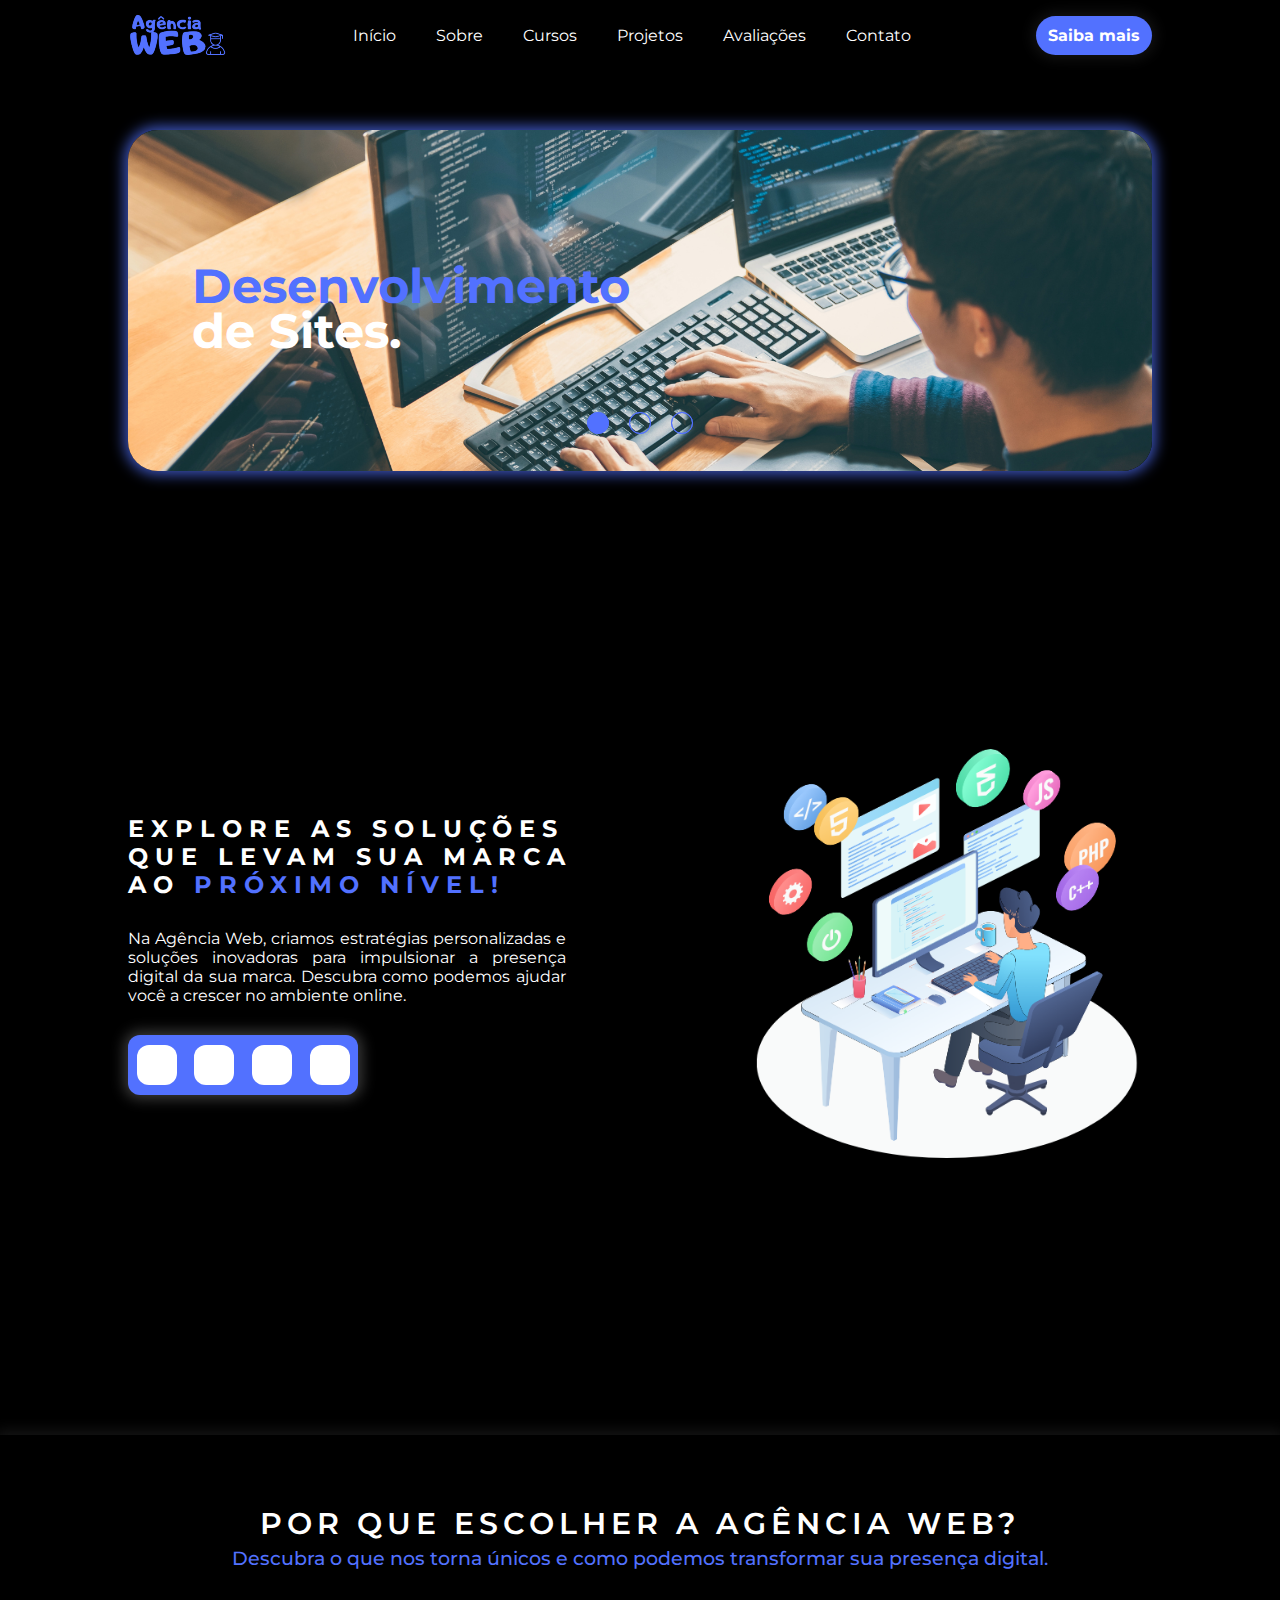
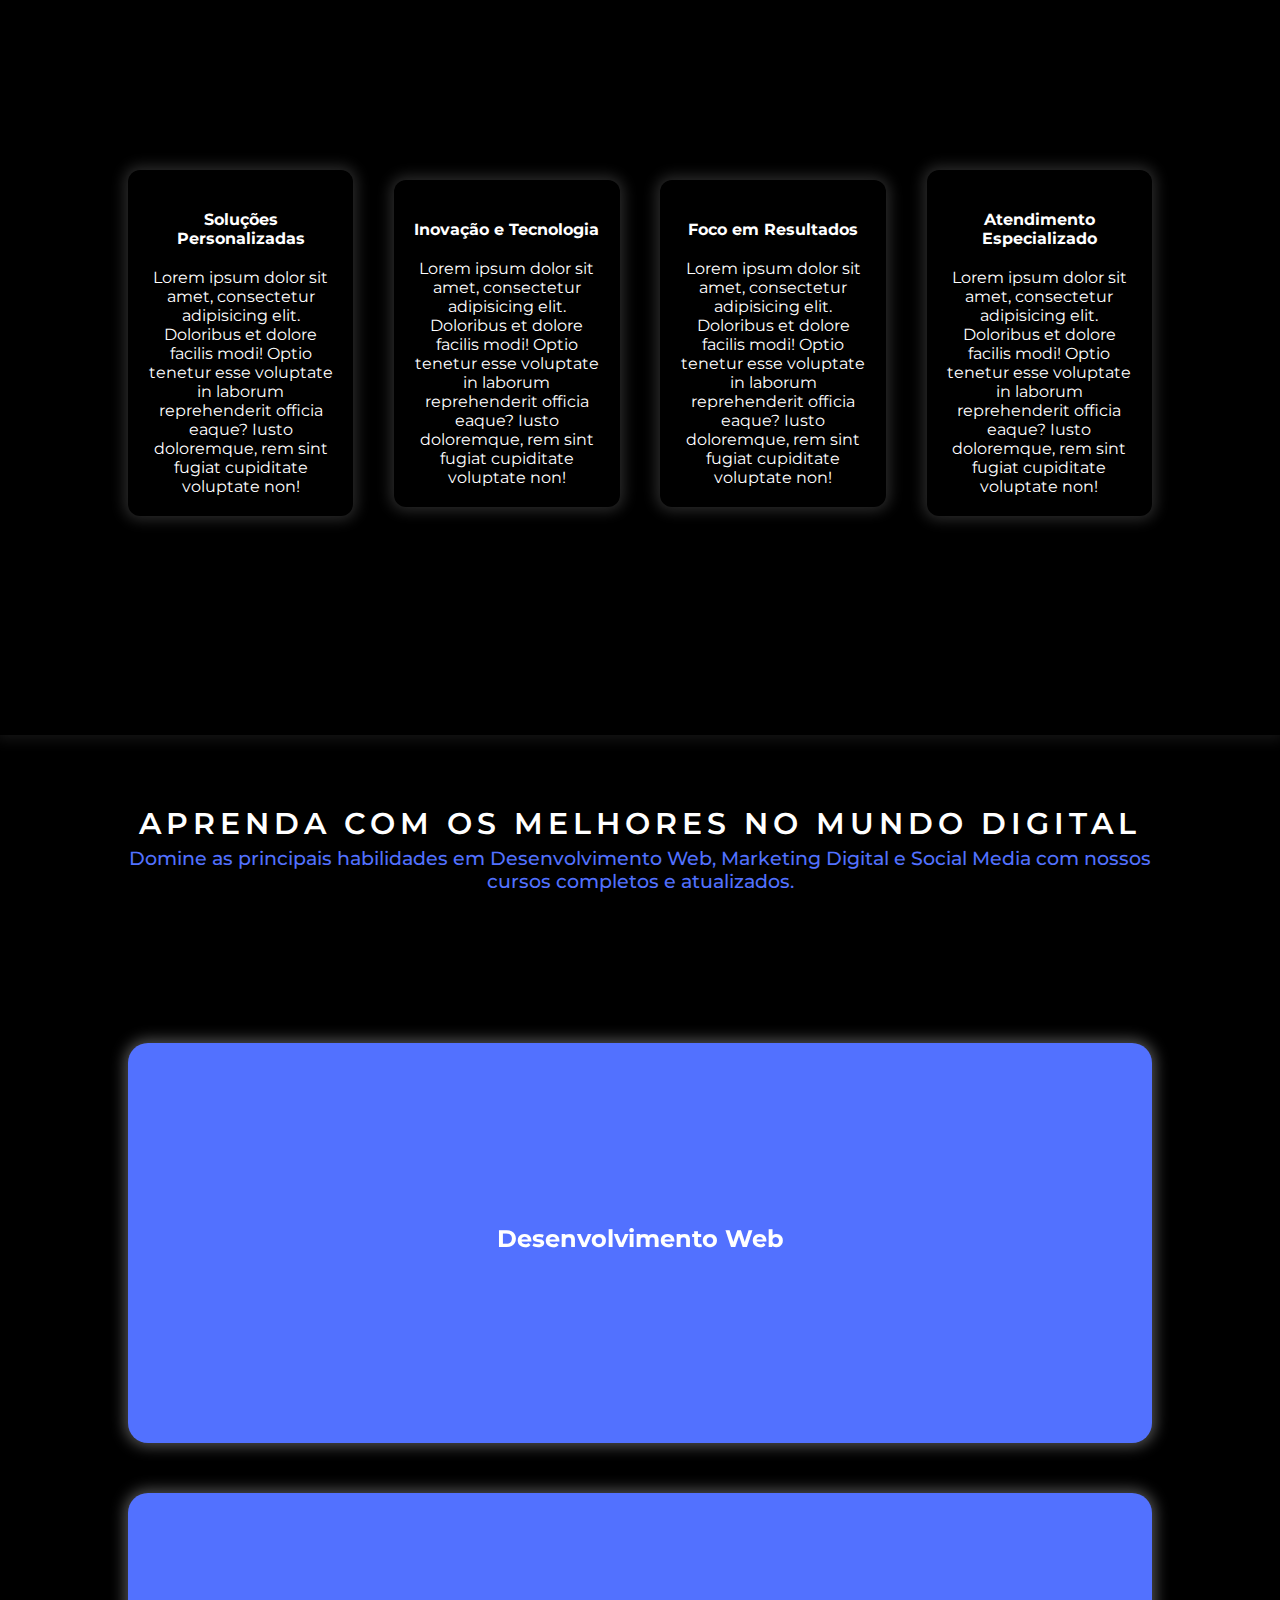
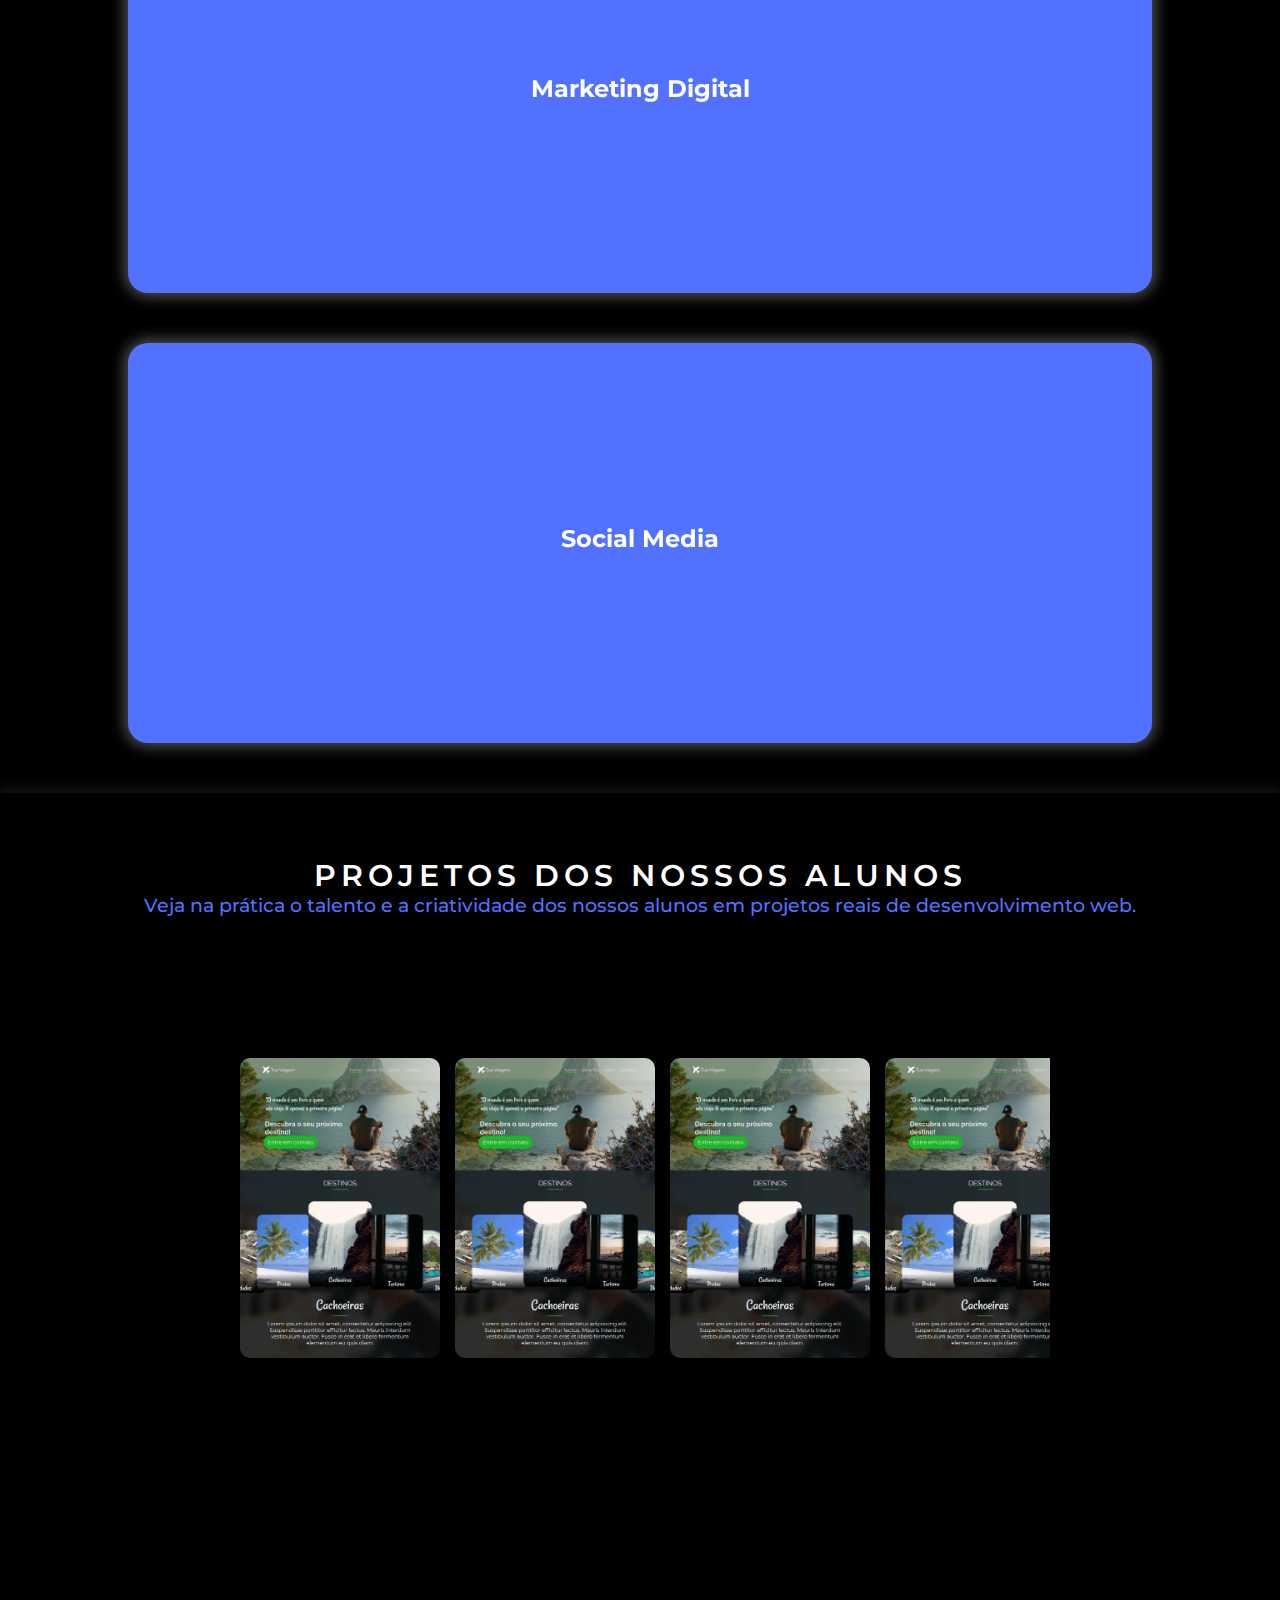
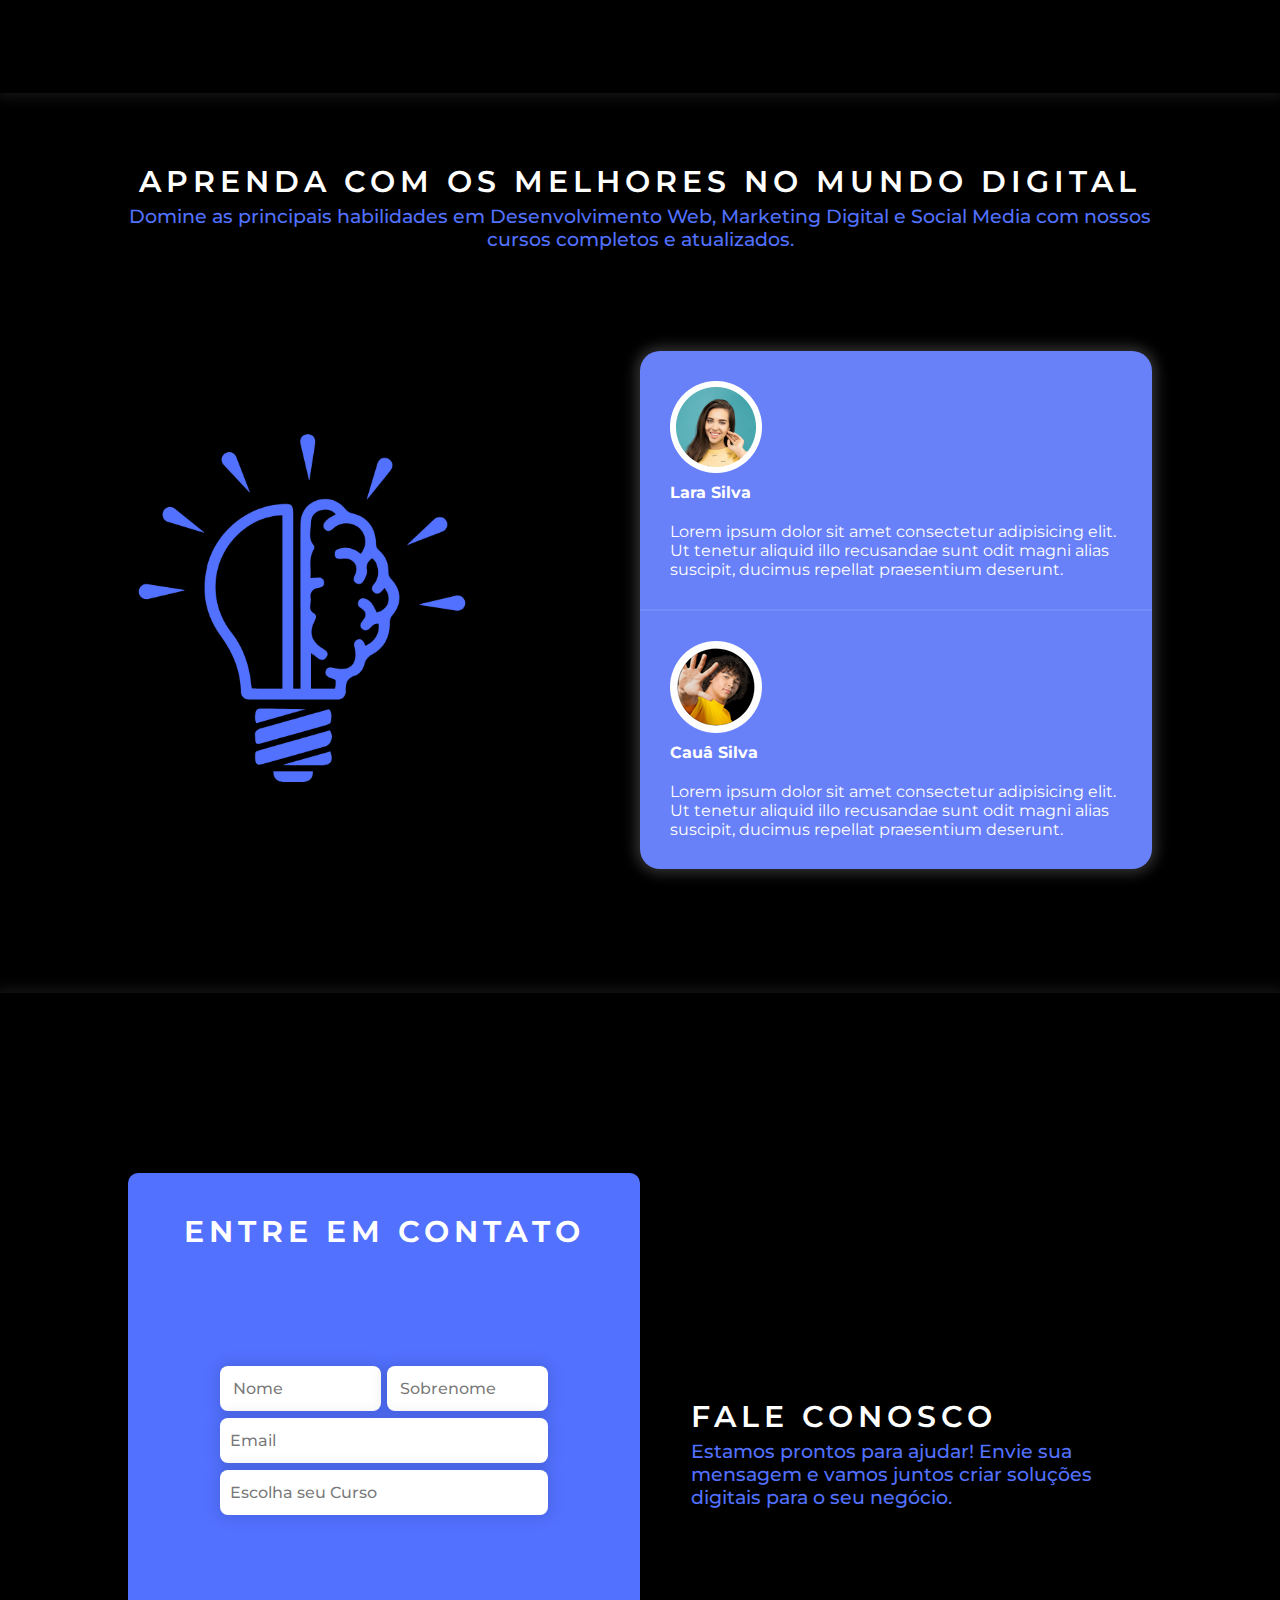
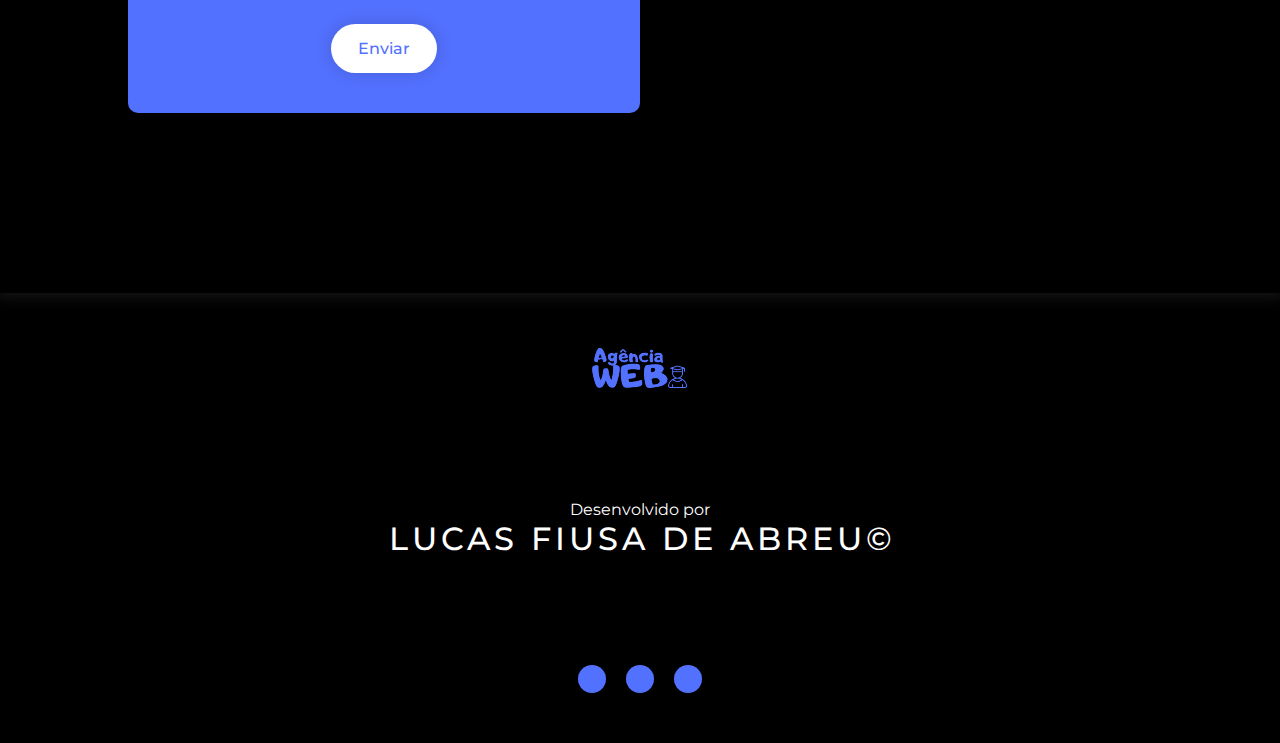
<file: index.html>
<!DOCTYPE html>
<html lang="pt-br">
<head>
    <meta charset="UTF-8">
    <meta name="viewport" content="width=device-width, initial-scale=1.0">
    <link rel="stylesheet" href="https://cdnjs.cloudflare.com/ajax/libs/font-awesome/6.6.0/css/all.min.css" integrity="sha512-Kc323vGBEqzTmouAECnVceyQqyqdsSiqLQISBL29aUW4U/M7pSPA/gEUZQqv1cwx4OnYxTxve5UMg5GT6L4JJg==" crossorigin="anonymous" referrerpolicy="no-referrer" />
    <link rel="stylesheet" href="style.css">
    <script src="js/menu-lateral.js" defer></script>
    <script src="js/slider.js" defer></script>
    <script src="js/login.js" defer></script>
    <title>Agência WEB</title>
</head>
<body>
    <header id="header">
        <a href="index.html" class="logo">
            <img src="images/logo.png" alt="Logo da Agência WEB">
        </a>

        <nav id="navbar">
            <ul id="navbar_list">
                <li><a href="#home">Início</a></li>
                <li><a href="#about">Sobre</a></li>
                <li><a href="#curse">Cursos</a></li>
                <li><a href="#projects">Projetos</a></li>
                <li><a href="#testimonials">Avaliações</a></li>
                <li><a href="#login">Contato</a></li>
            </ul>
        </nav>

        <a href="#" class="btn-default">
            Saiba mais
        </a>

        <!-- menu responsivo -->

        <button id="menu_icon">
            <i class="fa-solid fa-bars"></i>
        </button>

        <nav id="menu_lateral">
            <button id="close_icon">
                <i class="fa-solid fa-x"></i>
            </button>

            <ul id="menu_list">
                <li><a href="#home">Início</a></li>
                <li><a href="#about">Sobre</a></li>
                <li><a href="#curse">Cursos</a></li>
                <li><a href="#projects">Projetos</a></li>
                <li><a href="#testimonials">Avaliações</a></li>
                <li><a href="#login">Contato</a></li>
            </ul>
            
            <a href="#" class="btn-default">
                Saiba mais
            </a>
        </nav>
        <div id="overlay_menu"></div>
    </header>

    <main>
        <figure class="slider">
            <div class="slider-content">
                
                <input type="radio" name="btn-radio" id="radio1">
                <input type="radio" name="btn-radio" id="radio2">
                <input type="radio" name="btn-radio" id="radio3">
    
                <div class="slide-box primeiro">
                    <img class="img-desktop" src="images/slider-dev.png" alt="Curso de DEV de Software">
                    <img class="img-mobile" src="images/slider-dev-mb.png" alt="Curso de DEV de Software">
                    <h2 class="slider-cursos">Desenvolvimento <span>de Sites.</span></h2>
                </div>
    
                <div class="slide-box">
                    <img class="img-desktop" src="images/slider-mk.png" alt="Curso de Marketing Digital">
                    <img class="img-mobile" src="images/slider-mk-mb.png" alt="Curso de Marketing Digital">
                    <h2 class="slider-cursos">Marketing <span>Digital.</span></h2>
                </div>
    
                <div class="slide-box">
                    <img class="img-desktop" src="images/slider-sm.png" alt="Curso de Social Media">
                    <img class="img-mobile" src="images/slider-sm-mb.png" alt="Curso de Social Media">
                    <h2 class="slider-cursos">Social <span>Media.</span></h2>
                </div>
    
                <div class="nav-auto">
                    <div class="auto-btn1"></div>
                    <div class="auto-btn2"></div>
                    <div class="auto-btn3"></div>
                </div>
    
                <div class="nav-manual">
                    <label for="radio1" class="manual-btn"></label>
                    <label for="radio2" class="manual-btn"></label>
                    <label for="radio3" class="manual-btn"></label>
                </div>
    
            </div>
        </figure>

        <section id="home" class="interface">
            <article id="cta">
                <h1 id="cta_title">
                    Explore as Soluções que Levam sua Marca ao <span>Próximo Nível!</span>
                </h1>

                <p id="cta_description">
                    Na Agência Web, criamos estratégias personalizadas e soluções inovadoras para impulsionar a presença digital da sua marca. Descubra como podemos ajudar você a crescer no ambiente online.
                </p>

                <div id="social_media">
                    <a href="#" class="social-media-btn">
                        <i class="fa-brands fa-facebook-f"></i>
                    </a>

                    <a href="#" class="social-media-btn">
                        <i class="fa-brands fa-instagram"></i>
                    </a>

                    <a href="#" class="social-media-btn">
                        <i class="fa-brands fa-x-twitter"></i>
                    </a>

                    <a href="#" class="social-media-btn">
                        <i class="fa-brands fa-linkedin-in"></i>
                    </a>
                </div> <!--social media-->
            </article>

            <aside id="cta_img">
                <img src="images/cta-image.png" alt="Imagem Ilustrativa da Home">
            </aside>
        </section>

        <section id="about" class="interface">
            <h2 class="sections-title">
                Por que Escolher a Agência Web?
            </h2>

            <h3 class="sections-subtitle">
                Descubra o que nos torna únicos e como podemos transformar sua presença digital.
            </h3>

            <div id="container_cards">
                <div class="card">
                    <i class="fa-solid fa-puzzle-piece"></i>

                    <h4 class="card-title">Soluções Personalizadas</h4>

                    <p class="card-description">
                        Lorem ipsum dolor sit amet, consectetur adipisicing elit. Doloribus et dolore facilis modi! Optio tenetur esse voluptate in laborum reprehenderit officia eaque? Iusto doloremque, rem sint fugiat cupiditate voluptate non!
                    </p>
                </div><!--card-->

                <div class="card">
                    <i class="fa-regular fa-lightbulb"></i>

                    <h4 class="card-title">Inovação e Tecnologia</h4>

                    <p class="card-description">
                        Lorem ipsum dolor sit amet, consectetur adipisicing elit. Doloribus et dolore facilis modi! Optio tenetur esse voluptate in laborum reprehenderit officia eaque? Iusto doloremque, rem sint fugiat cupiditate voluptate non!
                    </p>
                </div><!--card-->

                <div class="card">
                    <i class="fa-solid fa-chart-column"></i>

                    <h4 class="card-title">Foco em Resultados</h4>

                    <p class="card-description">
                        Lorem ipsum dolor sit amet, consectetur adipisicing elit. Doloribus et dolore facilis modi! Optio tenetur esse voluptate in laborum reprehenderit officia eaque? Iusto doloremque, rem sint fugiat cupiditate voluptate non!
                    </p>
                </div><!--card-->

                <div class="card">
                    <i class="fa-regular fa-handshake"></i>

                    <h4 class="card-title">Atendimento Especializado</h4>

                    <p class="card-description">
                        Lorem ipsum dolor sit amet, consectetur adipisicing elit. Doloribus et dolore facilis modi! Optio tenetur esse voluptate in laborum reprehenderit officia eaque? Iusto doloremque, rem sint fugiat cupiditate voluptate non!
                    </p>
                </div><!--card-->
            </div><!--container_cards-->
        </section>

        <section id="curse" class="interface">
            <h2 class="sections-title">
                Aprenda com os Melhores no Mundo Digital
            </h2>

            <h3 class="sections-subtitle">
                Domine as principais habilidades em Desenvolvimento Web, Marketing Digital e Social Media com nossos cursos completos e atualizados.
            </h3>

            <div id="content_containers">
                <div class="container-flip">
                    <div class="flip">
                        <div class="frente">
                            <i class="fa-solid fa-laptop-code"></i>

                            <h4>Desenvolvimento Web</h4>
                        </div> <!--frente-->

                        <div class="tras">
                            <i class="fa-solid fa-laptop-code"></i>

                            <p class="flip-description">
                                Aprenda a construir sites e aplicações modernas do zero, dominando HTML, CSS, JavaScript e frameworks populares como React e Vue. Torne-se um profissional completo no universo do desenvolvimento web.
                            </p>
                        </div> <!--tras-->
                    </div><!--flip-->
                </div> <!--container flip-->

                <div class="container-flip">
                    <div class="flip">
                        <div class="frente">
                            <i class="fa-solid fa-comment-dollar"></i>

                            <h4>Marketing Digital</h4>
                        </div><!--frente-->

                        <div class="tras">
                            <i class="fa-solid fa-comment-dollar"></i>

                            <p class="flip-description">
                                Descubra como criar estratégias de marketing digital eficazes, utilizando SEO, marketing de conteúdo, anúncios pagos e redes sociais. Torne-se capaz de atrair, engajar e converter o público certo.
                            </p>
                        </div> <!--tras-->
                    </div><!--flip-->
                </div> <!--container flip-->

                <div class="container-flip">
                    <div class="flip">
                        <div class="frente">
                            <i class="fa-solid fa-mobile-screen-button"></i>

                            <h4>Social Media</h4>
                        </div><!--frente-->

                        <div class="tras">
                            <i class="fa-solid fa-mobile-screen-button"></i>

                            <p class="flip-description">
                                Domine as principais técnicas para gerenciar e otimizar perfis em redes sociais. Aprenda a criar conteúdos estratégicos e campanhas que aumentam o engajamento e fortalecem a presença da sua marca online.
                            </p>
                        </div> <!--tras-->
                    </div><!--flip-->
                </div> <!--container flip-->
            </div><!--content containers-->
        </section>

        <section id="projects" class="interface">
            <div id="content_titles">
                <h2 class="sections-title">
                    Projetos dos Nossos Alunos
                </h2>

                <h3 class="sections-subtitle">
                    Veja na prática o talento e a criatividade dos nossos alunos em projetos reais de desenvolvimento web.
                </h3>
            </div> <!--content titles-->
    
            <div class="card-container">
                <div class="card-track">
                    <div class="card-pjt" style="background-image: url(images/imagem.jpg);">
                        <div class="overlay">Projeto do aluno <span>Lucas</span></div>
                    </div> <!--card-->
               
                    <div class="card-pjt" style="background-image: url(images/imagem.jpg);">
                        <div class="overlay">Projeto do aluno <span>Miguel</span></div>
                    </div> <!--card-->
               
                    <div class="card-pjt" style="background-image: url(images/imagem.jpg);">
                        <div class="overlay">Projeto do aluno <span>André</span></div>
                    </div> <!--card-->
        
                    <div class="card-pjt" style="background-image: url(images/imagem.jpg);">
                        <div class="overlay">Projeto do aluno <span>Daniel</span></div>
                    </div> <!--card-->
               
                    <div class="card-pjt" style="background-image: url(images/imagem.jpg);">
                        <div class="overlay">Projeto do aluno <span>João</span></div>
                    </div> <!--card-->
               
                    <div class="card-pjt" style="background-image: url(images/imagem.jpg);">
                        <div class="overlay">Projeto do aluno <span>Julio</span></div>
                    </div> <!--card-->
                
                    <div class="card-pjt" style="background-image: url(images/imagem.jpg);">
                        <div class="overlay">Projeto do aluno <span>Pedro</span></div>
                    </div> <!--card-->
               
                    <div class="card-pjt" style="background-image: url(images/imagem.jpg);">
                        <div class="overlay">Projeto do aluno <span>Gabriel</span></div>
                    </div> <!--card-->
        
                    <div class="card-pjt" style="background-image: url(images/imagem.jpg);">
                        <div class="overlay">Projeto do aluno <span>David</span></div>
                    </div> <!--card-->
                </div> <!--card track-->
            </div> <!--card container-->
        </section>

        <section id="testimonials" class="interface">
            <h2 class="sections-title">
                Aprenda com os Melhores no Mundo Digital
            </h2>

            <h3 class="sections-subtitle">
                Domine as principais habilidades em Desenvolvimento Web, Marketing Digital e Social Media com nossos cursos completos e atualizados.
            </h3>

            <div id="container_testimonials">
                <figure id="feedbacks_img">
                    <img src="images/testimonials.png" alt="Imagem Lustrativa de um homem branco sinalizando para olhar para a direita">
                </figure>

                <article id="feedbacks">
                    <div class="feedback">
                        <div class="topo">
                            <img class="avatar" src="images/avatar1.png" alt="Avatar Ilustrativo de Cliente">
                            
                            <div class="content-information"> 
                                <h4 class="name-client">Lara Silva</h4>

                                <div class="avaliation">
                                    <i class="fa-solid fa-star"></i>
                                    <i class="fa-solid fa-star"></i>
                                    <i class="fa-solid fa-star"></i>
                                    <i class="fa-solid fa-star"></i>
                                    <i class="fa-solid fa-star"></i>
                                </div> <!--avaliation-->
                            </div> <!--content information-->
                        </div> <!--topo-->

                        <p class="feedback-description">
                            Lorem ipsum dolor sit amet consectetur adipisicing elit. Ut tenetur aliquid illo recusandae sunt odit magni alias suscipit, ducimus repellat praesentium deserunt.
                        </p>
                    </div> <!--feedback-->

                    <div class="nada">
                        <!--  -->
                        <!--  -->
                    </div>

                    <div class="feedback">
                        <div class="topo">
                            <img class="avatar" src="images/avatar2.png" alt="Avatar Ilustrativo de Cliente">
                            
                            <div class="content-information"> 
                                <h4 class="name-client">Cauâ Silva</h4>

                                <div class="avaliation">
                                    <i class="fa-solid fa-star"></i>
                                    <i class="fa-solid fa-star"></i>
                                    <i class="fa-solid fa-star"></i>
                                    <i class="fa-solid fa-star"></i>
                                    <i class="fa-solid fa-star"></i>
                                </div> <!--avaliation-->
                            </div> <!--content information-->
                        </div> <!--topo-->

                        <p class="feedback-description">
                            Lorem ipsum dolor sit amet consectetur adipisicing elit. Ut tenetur aliquid illo recusandae sunt odit magni alias suscipit, ducimus repellat praesentium deserunt.
                        </p>
                    </div> <!--feedback-->
                </article>
            </div>
        </section>

        <section id="login" class="interface">
            <form action="html/agradecimento.html" id="formContato">
                <h4>Entre em Contato</h4>

                <div id="container_form">
                    <div class="content-input">
                        <input required type="text" name="firstName" id="btnFName" placeholder="Nome">
                        <input required type="text" name="lastName" id="btnLName" placeholder="Sobrenome">
                    </div> <!--content input-->

                    <div class="content-input">
                        <input required type="email" name="Email" id="btnEmail" placeholder="Email">
                    </div> <!--content input-->

                    <div class="content-input">
                        <div class="select-menu">
                            <div class="btn-select" id="btnSubj">
                                <span class="sBtn-text">Escolha seu Curso</span>
                                <i class="fa-solid fa-chevron-down"></i>
                            </div> <!--btn select-->

                            <ul class="options">
                                <li class="option">
                                    <i class="fa-solid fa-laptop-code"></i>
                                    <span class="option-text">Desenvolvimento Web</span>
                                </li>
                                <li class="option">
                                    <i class="fa-solid fa-comment-dollar"></i>
                                    <span class="option-text">Marketing Digital</span>
                                </li>
                                <li class="option">
                                    <i class="fa-solid fa-mobile-screen-button"></i>
                                    <span class="option-text">Social Media</span>
                                </li>
                            </ul>
                        </div> <!--select menu-->
                    </div> <!--content input-->
                </div> <!--container form-->

                    <input type="submit" value="Enviar" id="submit">
                </a>
            </form>

            <article id="login_titles">
                <h2 class="sections-title">
                    Fale Conosco
                </h2>
    
                <h3 class="sections-subtitle">
                    Estamos prontos para ajudar! Envie sua mensagem e vamos juntos criar soluções digitais para o seu negócio.
                </h3>
            </article>
        </section>
    </main>

    <footer class="interface">
        <a href="index.html" class="logo">
            <img src="images/logo.png" alt="Logo da Agência WEB">
        </a>

        <p>Desenvolvido por <span>Lucas Fiusa de Abreu&copy</span></p>

        <div id="contact_media">
            <a target="_blank" href="https://github.com/LucasFiusa" class="btn-social-media">
                <i class="fa-brands fa-github"></i>
            </a>
            <a target="_blank" href="https://www.linkedin.com/in/lucas-fiusa-dev/" class="btn-social-media">
                <i class="fa-brands fa-linkedin-in"></i>
            </a>
            <a target="_blank" href="https://www.instagram.com/lcfiusa" class="btn-social-media">
                <i class="fa-brands fa-instagram"></i>
            </a>
        </div> <!--content media-->
    </footer>
</body>
</html>
</file>
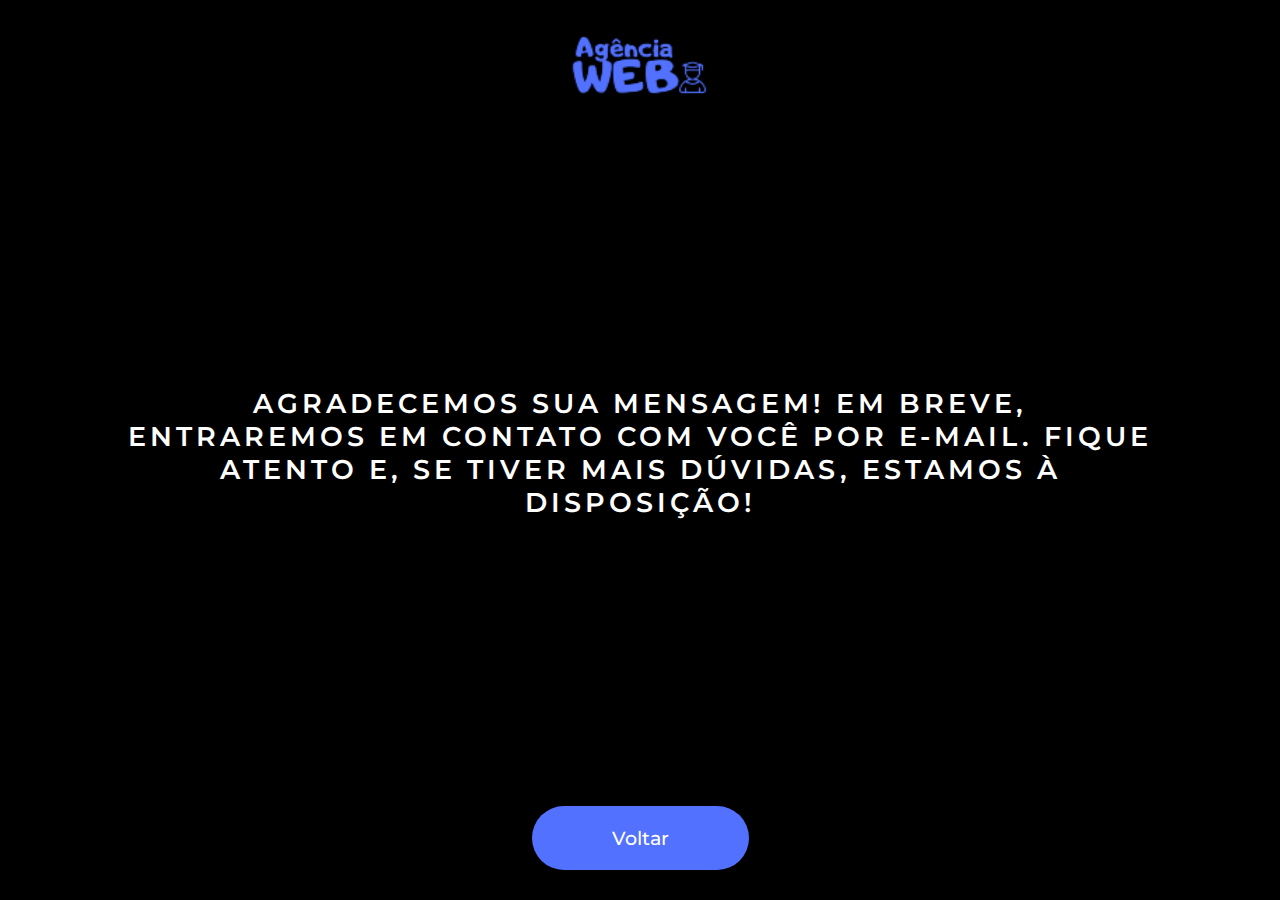
<file: html/agradecimento.html>
<!DOCTYPE html>
<html lang="pt-BR">
<head>
    <meta charset="UTF-8">
    <meta name="viewport" content="width=device-width, initial-scale=1.0">
    <link rel="stylesheet" href="https://cdnjs.cloudflare.com/ajax/libs/font-awesome/6.6.0/css/all.min.css" integrity="sha512-Kc323vGBEqzTmouAECnVceyQqyqdsSiqLQISBL29aUW4U/M7pSPA/gEUZQqv1cwx4OnYxTxve5UMg5GT6L4JJg==" crossorigin="anonymous" referrerpolicy="no-referrer" />
    <link rel="stylesheet" href="../style.css">
    <title>Agência WEB</title>
    <style>
        body{
            height: 100vh;
            padding: 30px 10%;
            display: flex;
            justify-content: space-between;
            align-items: center;
            flex-direction: column;
        }
        figure{
            width: 100%;
            display: flex;
            justify-content: center;
        }
        h1{
            text-align: center;
            text-transform: uppercase;
            font-size: 1.7rem;
            letter-spacing: 4px;
            font-weight: 600;
        }
        a{
            background-color: #5271ff;
            text-decoration: none;
            color: #fff;
            padding: 20px 80px;
            border-radius: 40px;
            cursor: pointer;
            font-size: 1.2rem;
            font-weight: 500;
            transition: .3s ease-in-out;
        }
        a:hover{
            background-color: #738dff;
            scale: 1.05;
        }

        @media screen and (max-width: 700px) {
            h1{
                font-size: 1rem;
            }
        }
    </style>
</head>
<body>
    <figure>
        <img src="../images/logo.png" alt="Logo da Agência WEB" width="140">
    </figure>

    <h1>Agradecemos sua mensagem! Em breve, entraremos em contato com você por e-mail. Fique atento e, se tiver mais dúvidas, estamos à disposição!</h1>

    <a href="../index.html">
        <i class="fa-solid fa-reply"></i> Voltar
    </a>
</body>
</html>
</file>
<file: style.css>
@import url('https://fonts.googleapis.com/css2?family=Montserrat:ital,wght@0,100..900;1,100..900&display=swap');
@import url(css/header.css);
@import url(css/slider.css);
@import url(css/home.css);
@import url(css/about.css);
@import url(css/curse.css);
@import url(css/projects.css);
@import url(css/testimonials.css);
@import url(css/login.css);
@import url(css/footer.css);

*{
    margin: 0;
    padding: 0;
    box-sizing: border-box;
    font-family: "Montserrat", sans-serif;
}

html{
    scroll-behavior: smooth;
}

body{
    background-color: #000;
    color: #fff;
    overflow-x: hidden;
}

.interface{
    padding: 50px 10%;
}

.btn-default{
    background-color: #5271ff;
    padding: 10px 12px;border-radius: 50px;
    text-decoration: none;
    color: #fff;
    font-weight: 700;
    box-shadow: 0px 0px 14px 4px rgba(255, 255, 255, 0.075);
    transition: .3s ease-in;
}

.btn-default:hover{
    background-color: #fff;
    color: #202020;
}

.sections-title{
    text-align: center;
    font-size: 1.9rem;
    font-weight: 600;
    text-transform: uppercase;
    letter-spacing: 5px;
    margin-top: 20px;
}

.sections-subtitle{
    text-align: center;
    color: #5271ff;
    font-weight: 500;
    margin-top: 5px;
}
</file>
